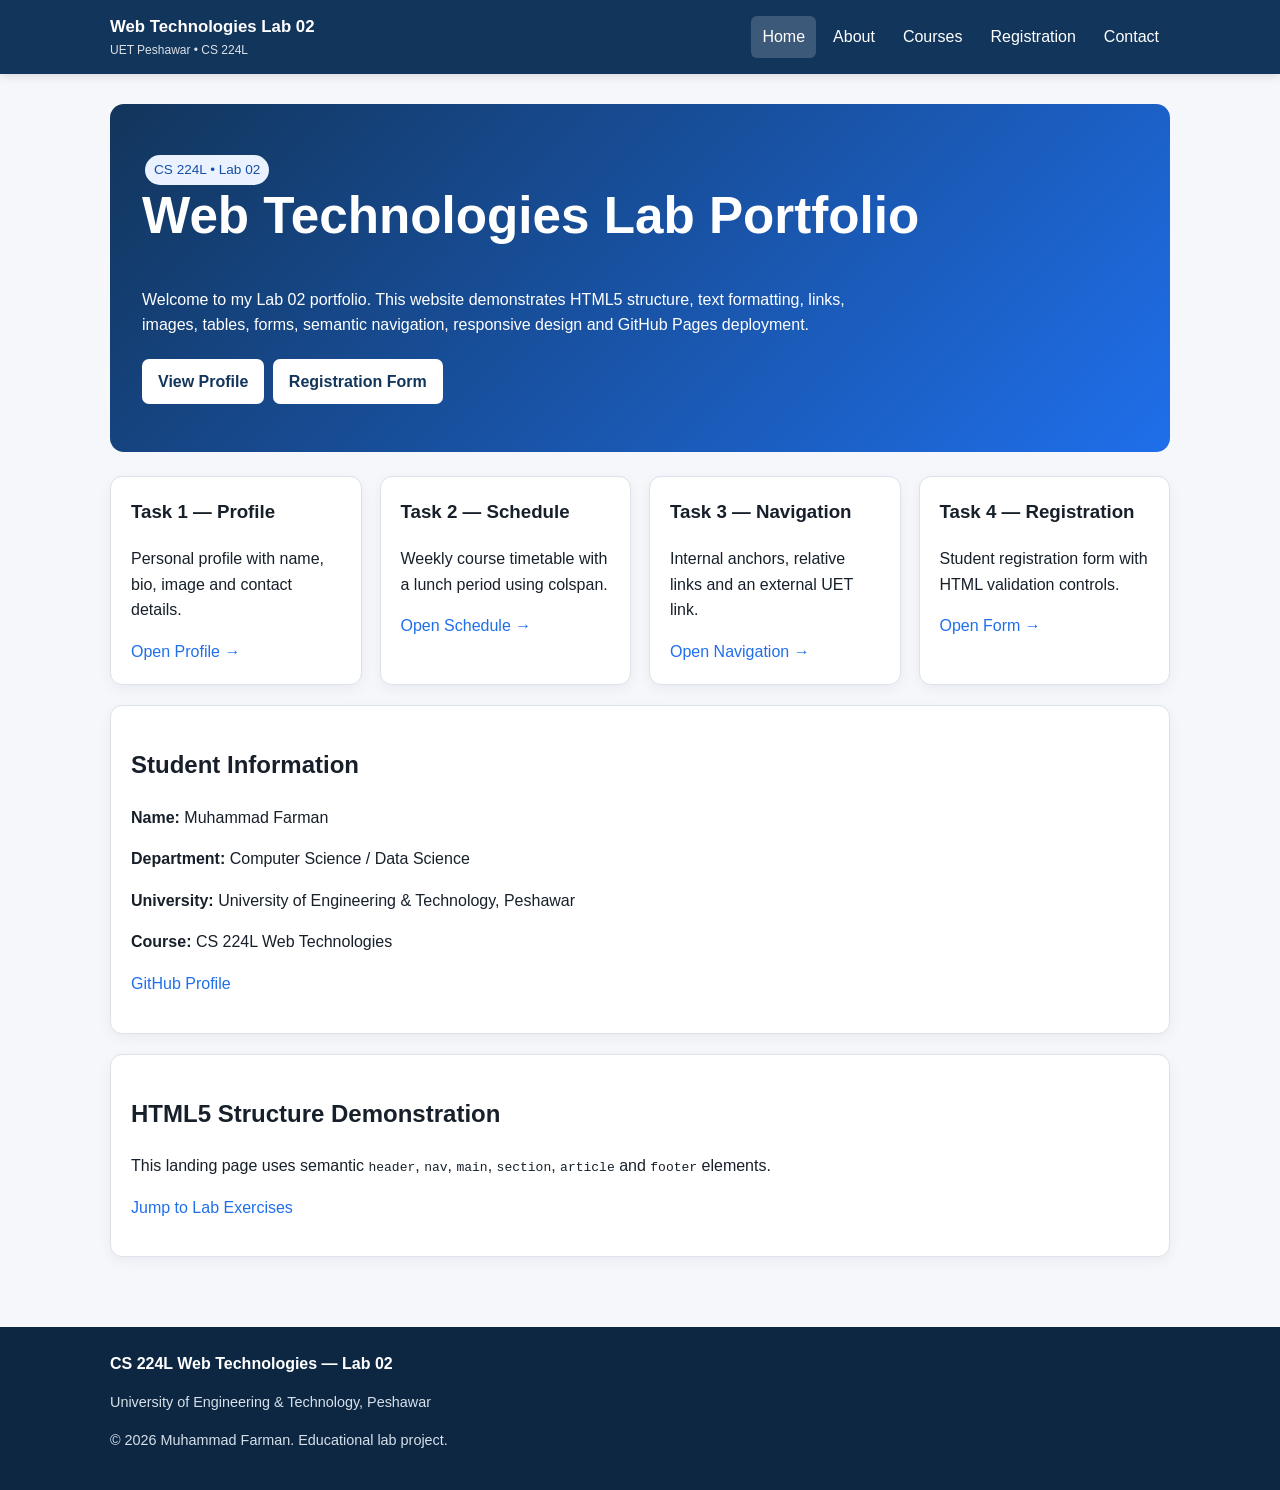
<file: index.html>
<!DOCTYPE html>
<html lang="en"><head><meta charset="UTF-8"><meta name="viewport" content="width=device-width, initial-scale=1.0">
<title>Web Technologies Labs</title>
<meta http-equiv="refresh" content="0; url=lab2/index.html"></head>
<body><p>Opening <a href="lab2/index.html">Lab 02</a>...</p></body></html>
</file>
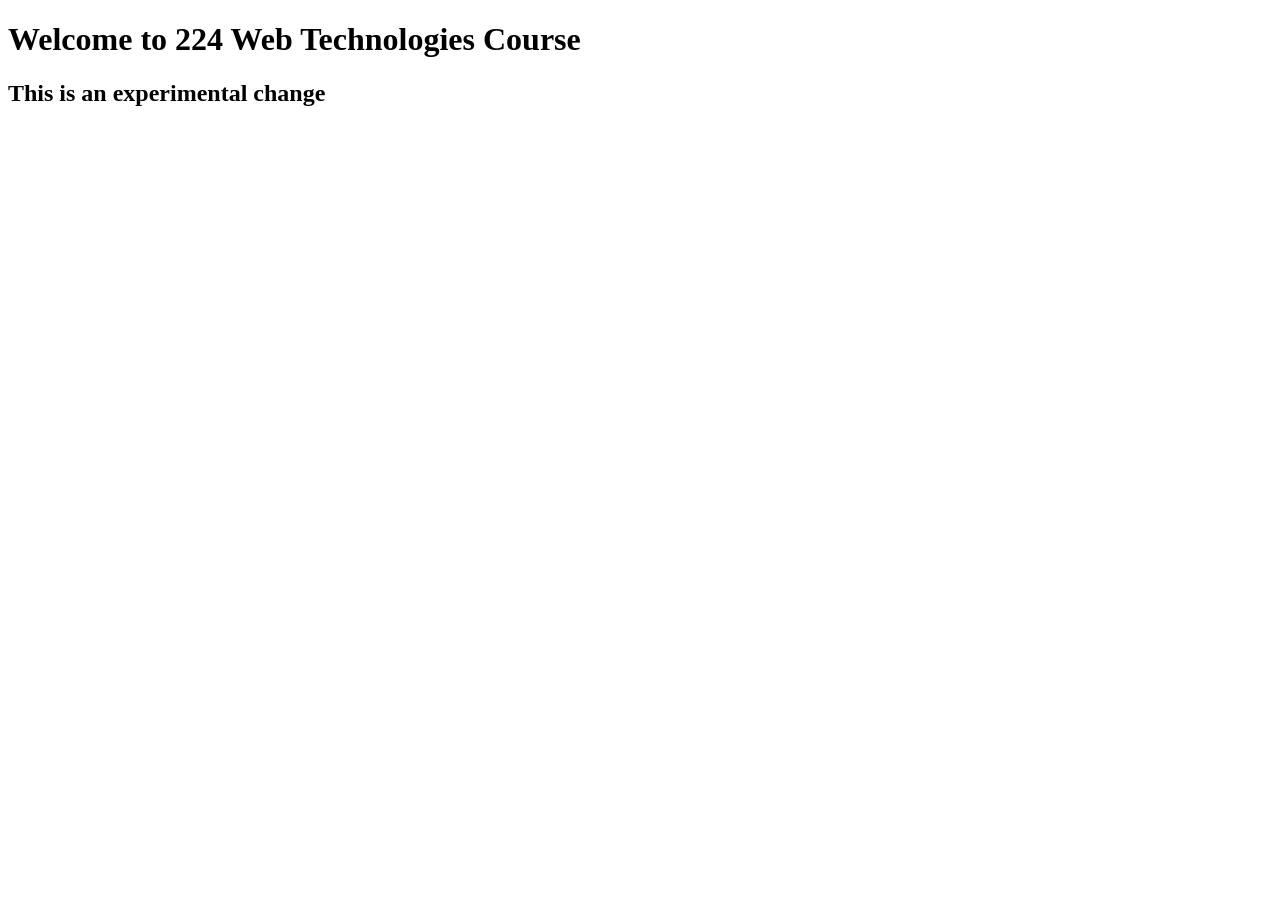
<file: Lab 01/index.html>
<!DOCTYPE html>
<html lang="en">
<head>
    <meta charset="UTF-8">
    <title>CS 224L Web Technologies</title>
</head>
<body>
    <!-- This is my first HTML page for Lab 01 -->
    <h1>Welcome to 224 Web Technologies Course</h1>
    <h2>This is an experimental change</h2>
</body>
</html>
</file>
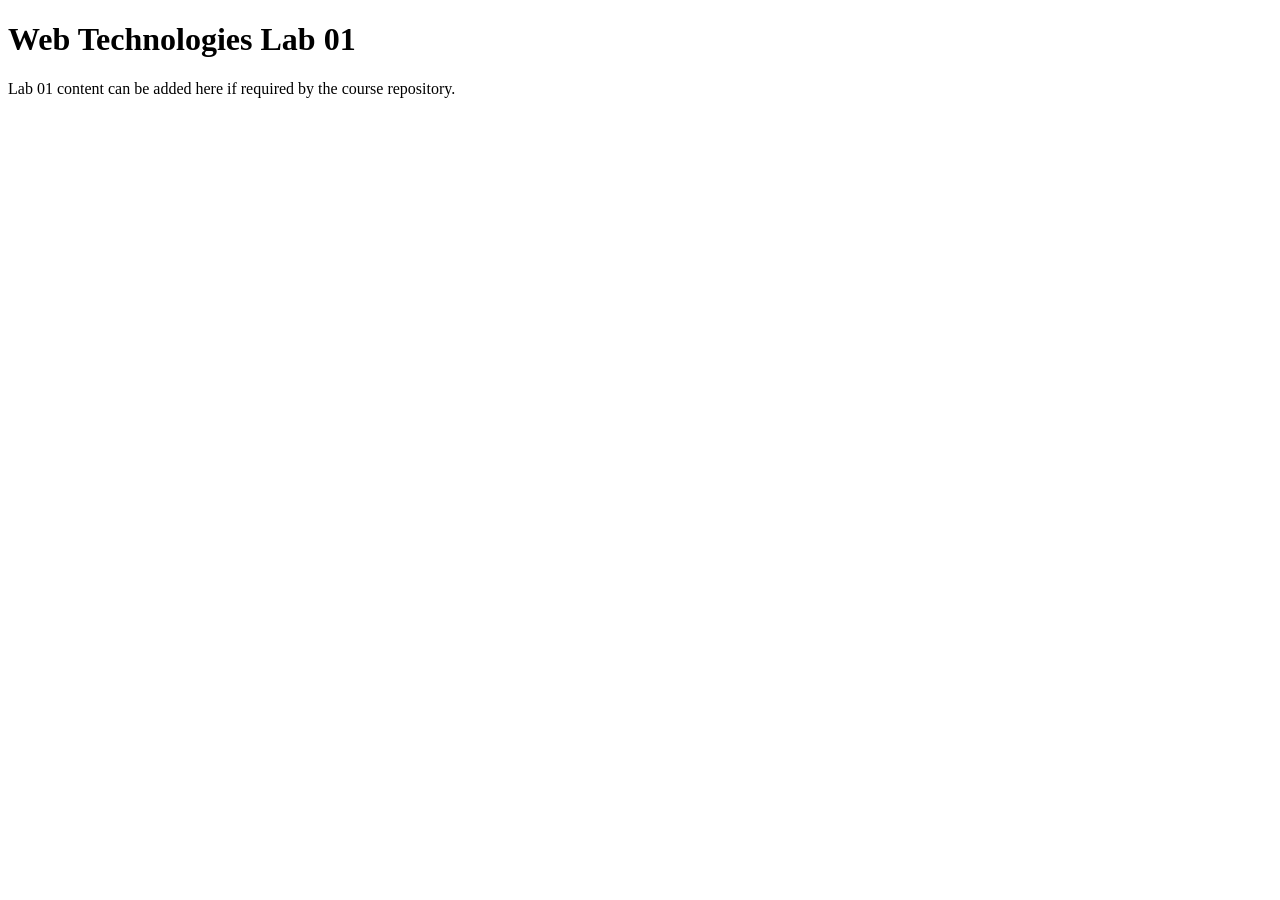
<file: lab1/index.html>
<!DOCTYPE html>
<html lang="en"><head><meta charset="UTF-8"><meta name="viewport" content="width=device-width, initial-scale=1.0"><title>Lab 01</title></head>
<body><h1>Web Technologies Lab 01</h1><p>Lab 01 content can be added here if required by the course repository.</p></body></html>
</file>
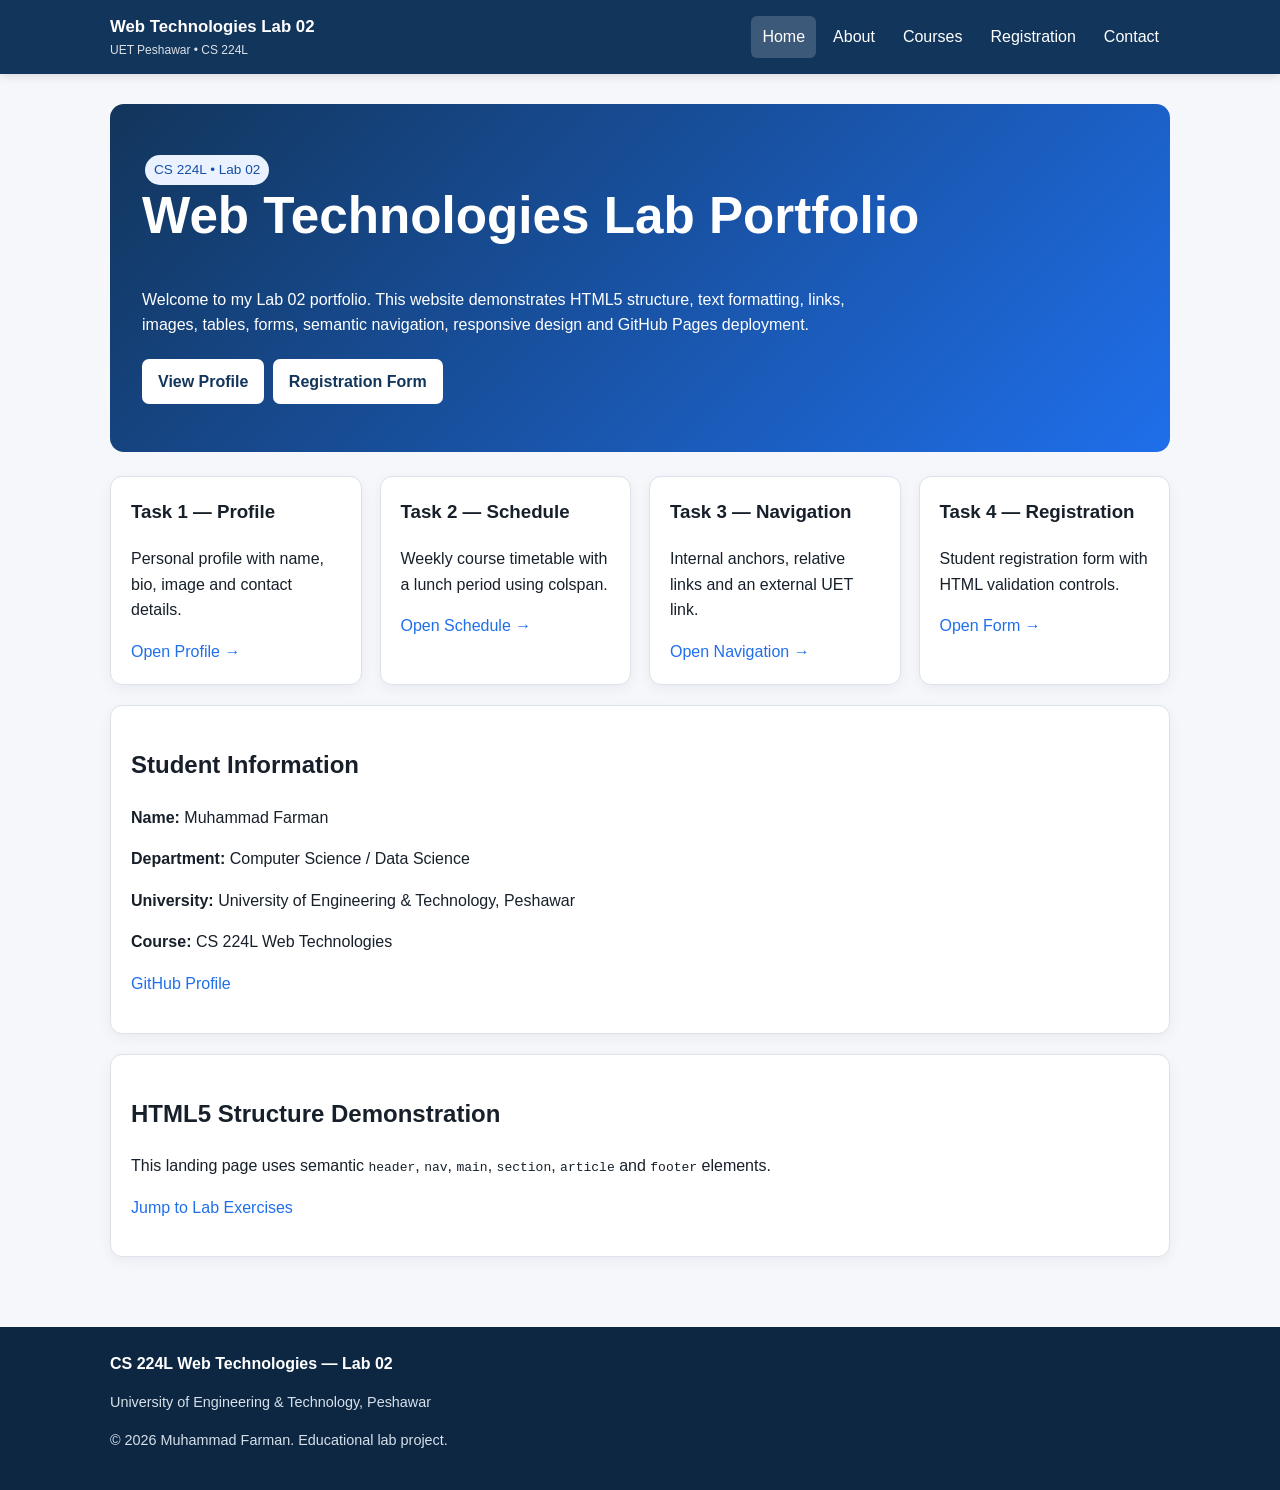
<file: lab2/index.html>
<!DOCTYPE html>
<html lang="en">
<head>
  <meta charset="UTF-8">
  <meta name="viewport" content="width=device-width, initial-scale=1.0">
  <meta name="description" content="CS 224L Web Technologies Lab 02 project by Muhammad Farman.">
  <meta name="author" content="Muhammad Farman">
  <title>Lab 02 - HTML Basics</title>
  <link rel="stylesheet" href="assets/css/style.css">
  <script src="assets/js/main.js" defer></script>
</head>
<body data-page="home">

    <header class="site-header">
      <a class="skip-link" href="#main">Skip to content</a>
      <div class="nav-wrap">
        <a class="brand" href="index.html">Web Technologies Lab 02<small>UET Peshawar • CS 224L</small></a>
        <nav aria-label="Primary navigation">
          <ul>
            <li><a data-nav="home" href="index.html">Home</a></li>
            <li><a data-nav="profile" href="profile.html">About</a></li>
            <li><a data-nav="schedule" href="schedule.html">Courses</a></li>
            <li><a data-nav="registration" href="registration.html">Registration</a></li>
            <li><a data-nav="contact" href="navigation.html#contact">Contact</a></li>
          </ul>
        </nav>
      </div>
    </header>
    
<main id="main" class="container">

<section class="hero">
  <span class="badge">CS 224L • Lab 02</span>
  <h1>Web Technologies Lab Portfolio</h1>
  <p>Welcome to my Lab 02 portfolio. This website demonstrates HTML5 structure, text formatting, links, images, tables, forms, semantic navigation, responsive design and GitHub Pages deployment.</p>
  <a class="btn" href="profile.html">View Profile</a>
  <a class="btn" href="registration.html">Registration Form</a>
</section>

<section class="grid" id="exercises">
  <article class="card">
    <h3>Task 1 — Profile</h3>
    <p>Personal profile with name, bio, image and contact details.</p>
    <a href="profile.html">Open Profile →</a>
  </article>
  <article class="card">
    <h3>Task 2 — Schedule</h3>
    <p>Weekly course timetable with a lunch period using colspan.</p>
    <a href="schedule.html">Open Schedule →</a>
  </article>
  <article class="card">
    <h3>Task 3 — Navigation</h3>
    <p>Internal anchors, relative links and an external UET link.</p>
    <a href="navigation.html">Open Navigation →</a>
  </article>
  <article class="card">
    <h3>Task 4 — Registration</h3>
    <p>Student registration form with HTML validation controls.</p>
    <a href="registration.html">Open Form →</a>
  </article>
</section>

<section class="card" style="margin-top:20px">
  <h2>Student Information</h2>
  <p><strong>Name:</strong> Muhammad Farman</p>
  <p><strong>Department:</strong> Computer Science / Data Science</p>
  <p><strong>University:</strong> University of Engineering & Technology, Peshawar</p>
  <p><strong>Course:</strong> CS 224L Web Technologies</p>
  <p><a href="https://github.com/" target="_blank" rel="noopener">GitHub Profile</a></p>
</section>

<section class="card" style="margin-top:20px">
  <h2>HTML5 Structure Demonstration</h2>
  <p>This landing page uses semantic <code>header</code>, <code>nav</code>, <code>main</code>, <code>section</code>, <code>article</code> and <code>footer</code> elements.</p>
  <p><a href="#exercises">Jump to Lab Exercises</a></p>
</section>

</main>

    <footer class="site-footer">
      <div class="container">
        <strong>CS 224L Web Technologies — Lab 02</strong>
        <p class="small">University of Engineering & Technology, Peshawar</p>
        <p class="small">© <span data-year></span> Muhammad Farman. Educational lab project.</p>
      </div>
    </footer>
    
</body>
</html>
</file>
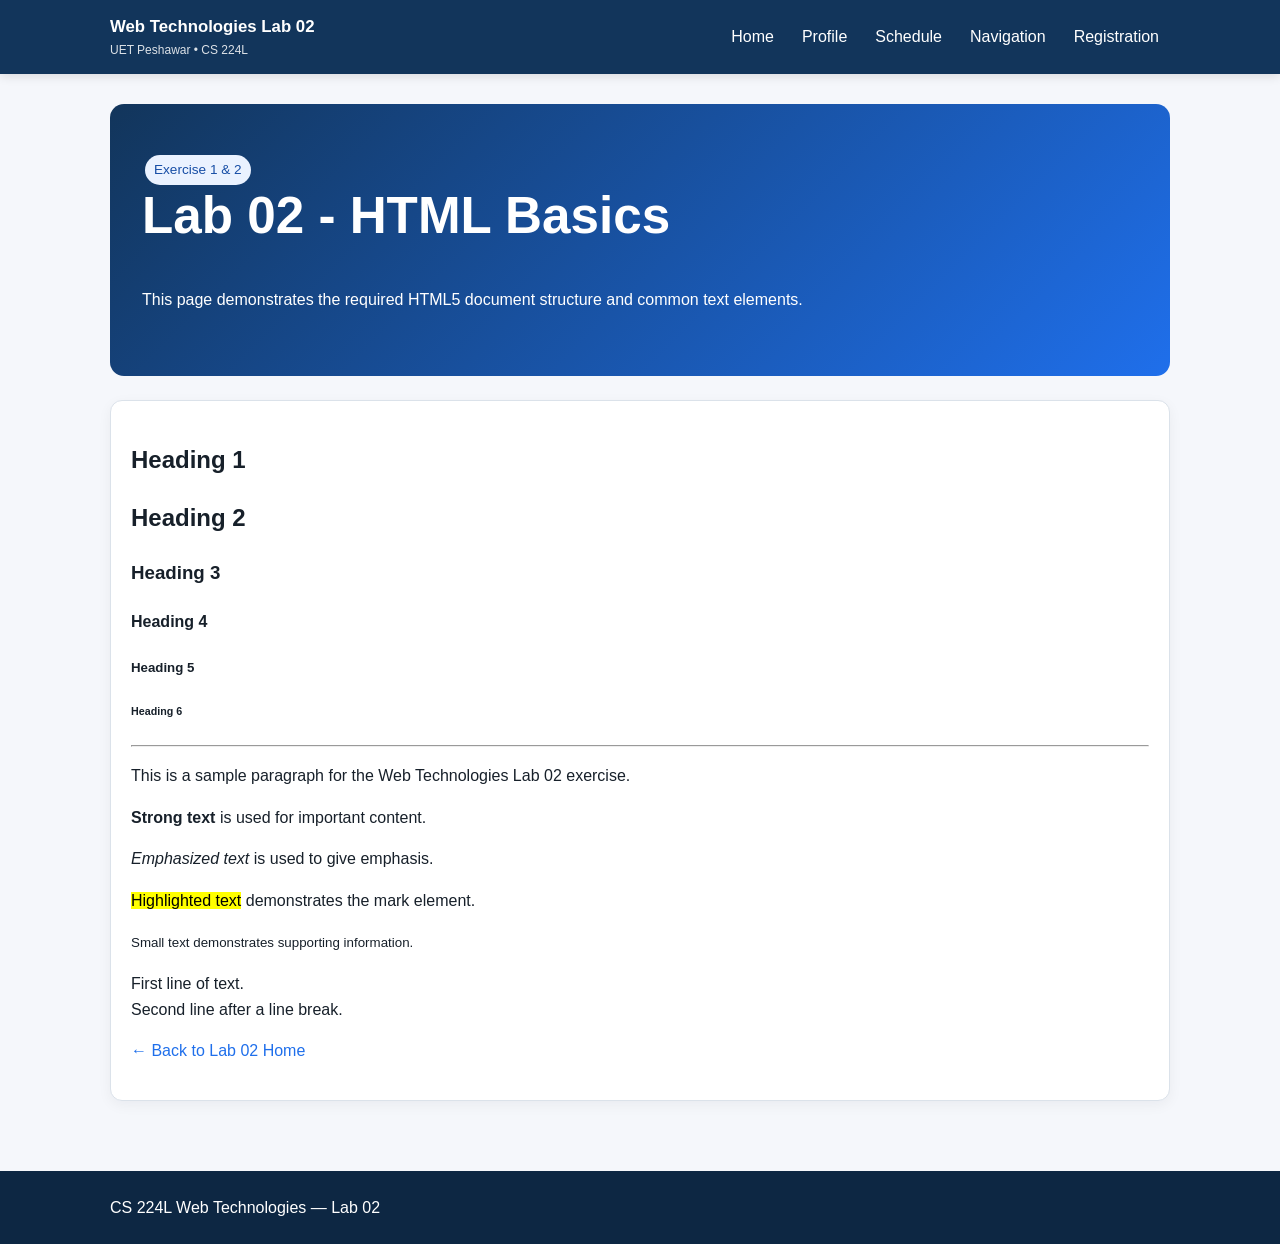
<file: lab2/lab02.html>
<!DOCTYPE html>
<html lang="en">
<head>
    <meta charset="UTF-8">
    <meta name="viewport" content="width=device-width, initial-scale=1.0">
    <meta name="description" content="CS 224L Lab 02 basic HTML document and text element demonstration">
    <meta name="author" content="Muhammad Farman">
    <title>Lab 02 - HTML Basics</title>
    <link rel="stylesheet" href="assets/css/style.css">
</head>
<body>
<header class="site-header">
    <div class="nav-wrap">
        <a class="brand" href="index.html">
            Web Technologies Lab 02
            <small>UET Peshawar • CS 224L</small>
        </a>
        <nav aria-label="Main Navigation">
            <ul>
                <li><a href="index.html">Home</a></li>
                <li><a href="profile.html">Profile</a></li>
                <li><a href="schedule.html">Schedule</a></li>
                <li><a href="navigation.html">Navigation</a></li>
                <li><a href="registration.html">Registration</a></li>
            </ul>
        </nav>
    </div>
</header>

<main class="container">
    <section class="hero">
        <span class="badge">Exercise 1 & 2</span>
        <h1>Lab 02 - HTML Basics</h1>
        <p>This page demonstrates the required HTML5 document structure and common text elements.</p>
    </section>

    <section class="card">
        <h1>Heading 1</h1>
        <h2>Heading 2</h2>
        <h3>Heading 3</h3>
        <h4>Heading 4</h4>
        <h5>Heading 5</h5>
        <h6>Heading 6</h6>

        <hr>

        <p>This is a sample paragraph for the Web Technologies Lab 02 exercise.</p>
        <p><strong>Strong text</strong> is used for important content.</p>
        <p><em>Emphasized text</em> is used to give emphasis.</p>
        <p><mark>Highlighted text</mark> demonstrates the mark element.</p>
        <p><small>Small text demonstrates supporting information.</small></p>

        <p>
            First line of text.<br>
            Second line after a line break.
        </p>

        <p><a href="index.html">← Back to Lab 02 Home</a></p>
    </section>
</main>

<footer class="site-footer">
    <div class="container">
        CS 224L Web Technologies — Lab 02
    </div>
</footer>
</body>
</html>
</file>
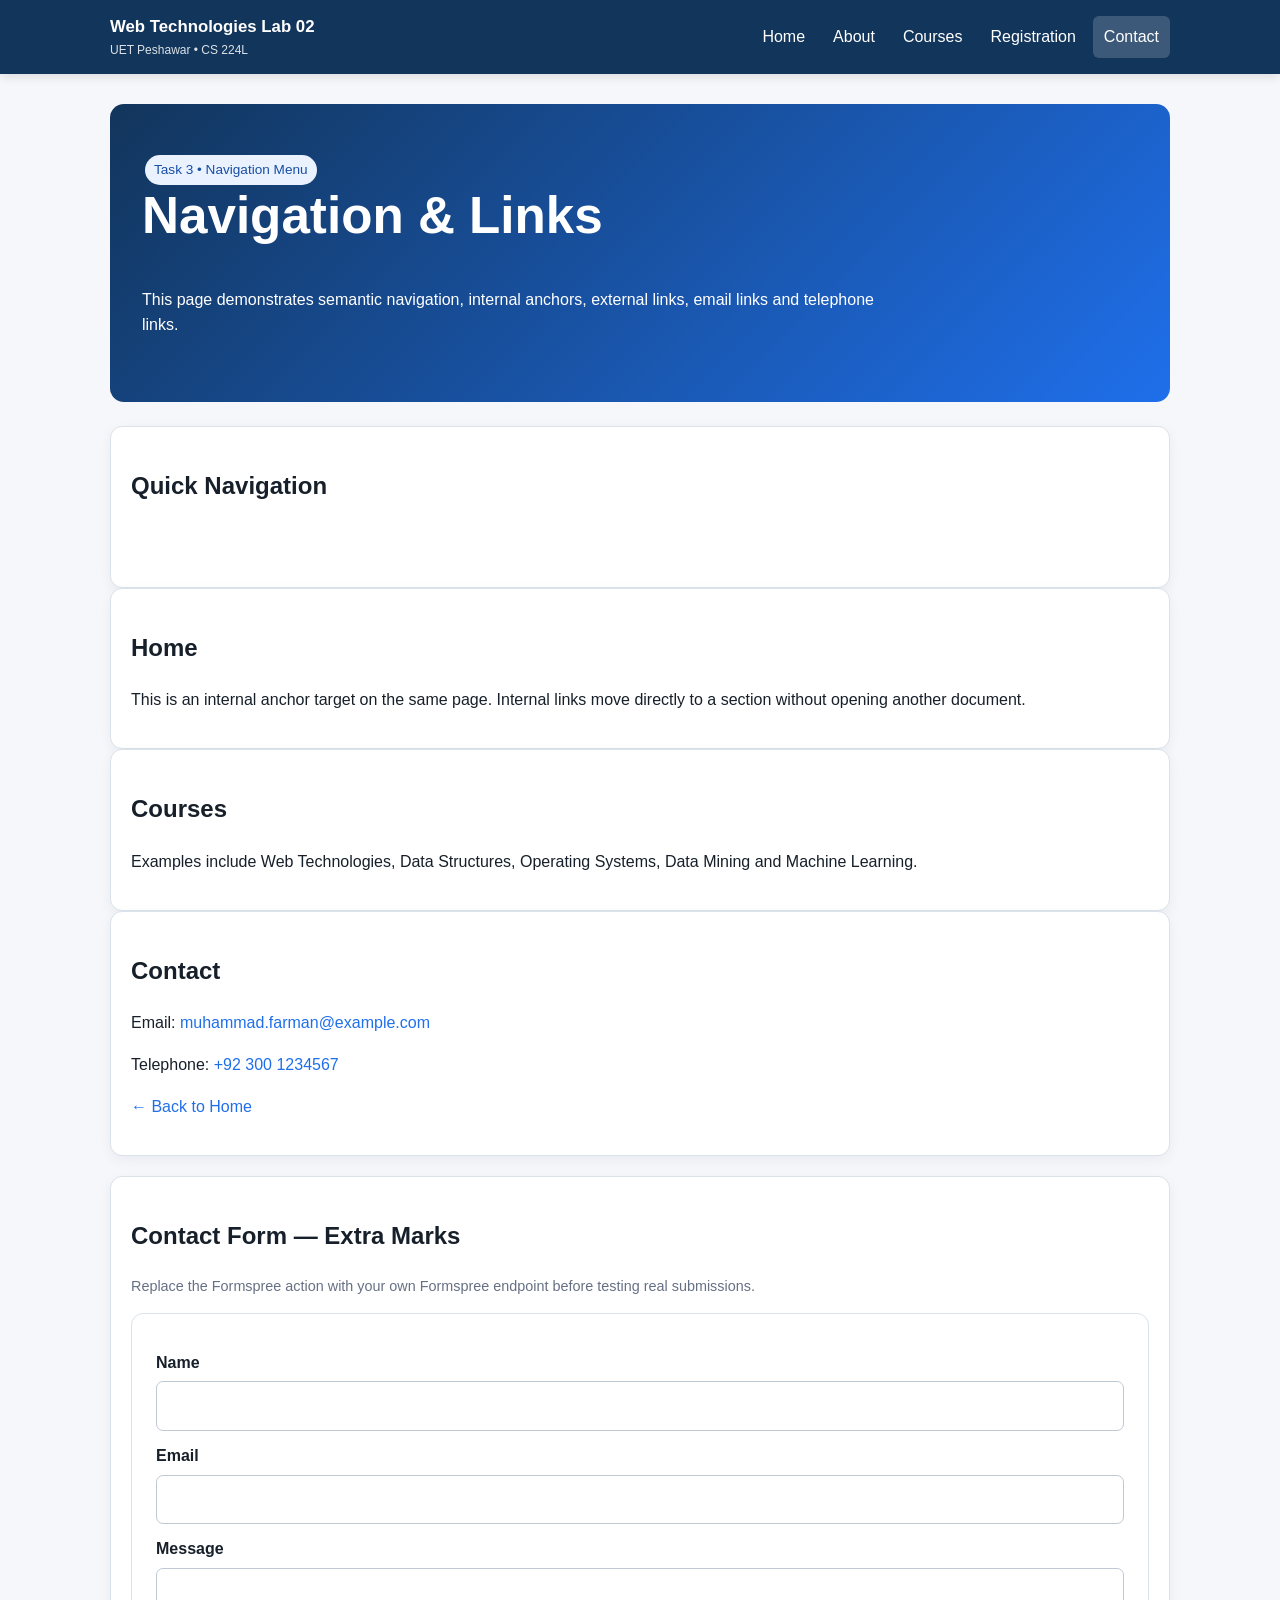
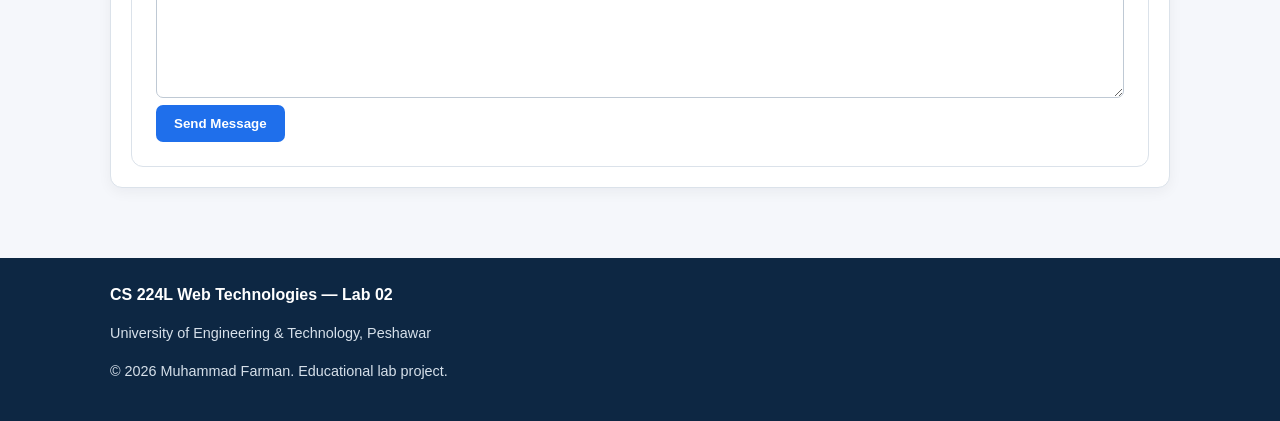
<file: lab2/navigation.html>
<!DOCTYPE html>
<html lang="en">
<head>
  <meta charset="UTF-8">
  <meta name="viewport" content="width=device-width, initial-scale=1.0">
  <meta name="description" content="CS 224L Web Technologies Lab 02 project by Muhammad Farman.">
  <meta name="author" content="Muhammad Farman">
  <title>Lab 02 - Navigation</title>
  <link rel="stylesheet" href="assets/css/style.css">
  <script src="assets/js/main.js" defer></script>
</head>
<body data-page="contact">

    <header class="site-header">
      <a class="skip-link" href="#main">Skip to content</a>
      <div class="nav-wrap">
        <a class="brand" href="index.html">Web Technologies Lab 02<small>UET Peshawar • CS 224L</small></a>
        <nav aria-label="Primary navigation">
          <ul>
            <li><a data-nav="home" href="index.html">Home</a></li>
            <li><a data-nav="profile" href="profile.html">About</a></li>
            <li><a data-nav="schedule" href="schedule.html">Courses</a></li>
            <li><a data-nav="registration" href="registration.html">Registration</a></li>
            <li><a data-nav="contact" href="navigation.html#contact">Contact</a></li>
          </ul>
        </nav>
      </div>
    </header>
    
<main id="main" class="container">

<section class="hero">
  <span class="badge">Task 3 • Navigation Menu</span>
  <h1>Navigation & Links</h1>
  <p>This page demonstrates semantic navigation, internal anchors, external links, email links and telephone links.</p>
</section>

<nav class="card" aria-label="Exercise navigation">
  <h2>Quick Navigation</h2>
  <ul>
    <li><a href="#home">Home Section</a></li>
    <li><a href="#courses">Courses Section</a></li>
    <li><a href="#contact">Contact Section</a></li>
    <li><a href="profile.html">Relative Link: Profile</a></li>
    <li><a href="https://www.uetpeshawar.edu.pk/" target="_blank" rel="noopener">External Link: UET Peshawar</a></li>
  </ul>
</nav>

<section id="home" class="card">
  <h2>Home</h2>
  <p>This is an internal anchor target on the same page. Internal links move directly to a section without opening another document.</p>
</section>

<section id="courses" class="card">
  <h2>Courses</h2>
  <p>Examples include Web Technologies, Data Structures, Operating Systems, Data Mining and Machine Learning.</p>
</section>

<section id="contact" class="card">
  <h2>Contact</h2>
  <p>Email: <a href="mailto: fk3968772@gmail.com">muhammad.farman@example.com</a></p>
  <p>Telephone: <a href="tel: 923067012450">+92 300 1234567</a></p>
  <p><a href="index.html">← Back to Home</a></p>
</section>

<section class="card" style="margin-top:20px" id="contact-form">
  <h2>Contact Form — Extra Marks</h2>
  <p class="small">Replace the Formspree action with your own Formspree endpoint before testing real submissions.</p>
  <form id="contactForm" action="https://formspree.io/f/YOUR_FORM_ID" method="POST">
    <label for="contactName">Name</label>
    <input id="contactName" name="name" type="text" required>

    <label for="email">Email</label>
    <input id="email" name="email" type="email" required>

    <label for="message">Message</label>
    <textarea id="message" name="message" required></textarea>

    <button type="submit">Send Message</button>
    <div id="formMessage" aria-live="polite"></div>
  </form>
</section>

</main>

    <footer class="site-footer">
      <div class="container">
        <strong>CS 224L Web Technologies — Lab 02</strong>
        <p class="small">University of Engineering & Technology, Peshawar</p>
        <p class="small">© <span data-year></span> Muhammad Farman. Educational lab project.</p>
      </div>
    </footer>
    
</body>
</html>
</file>
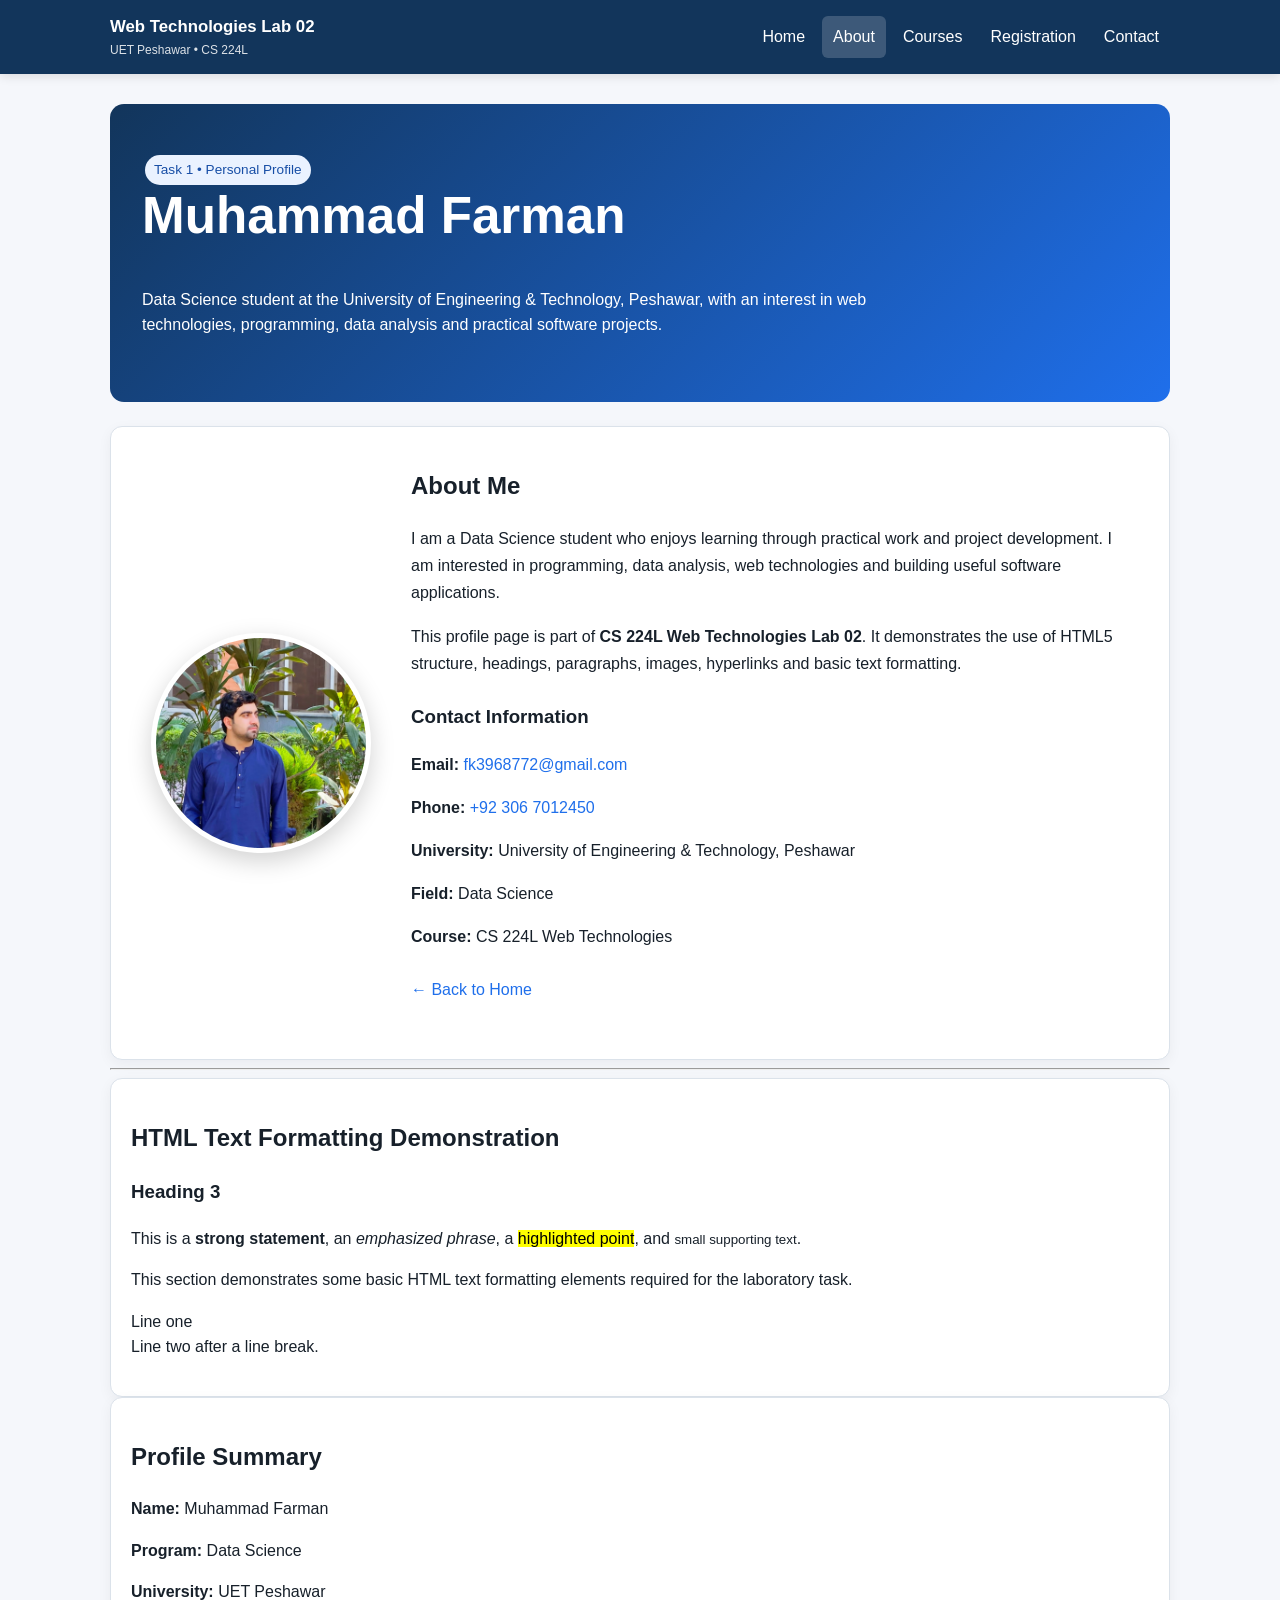
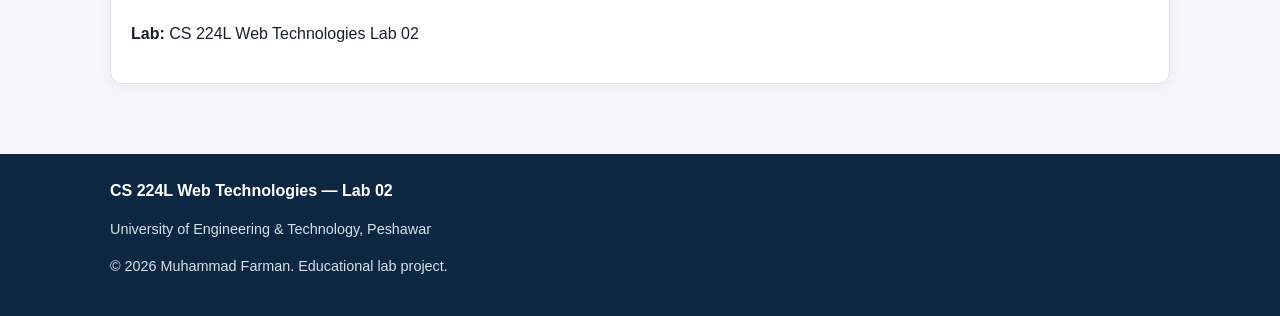
<file: lab2/profile.html>
<!DOCTYPE html>
<html lang="en">

<head>

    <meta charset="UTF-8">

    <meta name="viewport" content="width=device-width, initial-scale=1.0">

    <meta name="description"
        content="Personal profile of Muhammad Farman for CS 224L Web Technologies Lab 02 at UET Peshawar.">

    <meta name="author" content="Muhammad Farman">

    <meta name="keywords"
        content="Muhammad Farman, UET Peshawar, Data Science, Web Technologies, CS 224L">

    <title>Lab 02 - Personal Profile | Muhammad Farman</title>


    <!-- Main CSS -->
    <link rel="stylesheet" href="./assets/css/style.css">

    <!-- JavaScript -->
    <script src="./assets/js/main.js" defer></script>


    <!-- ================= PAGE STYLING ================= -->

    <style>

        /* ---------- Basic Reset ---------- */

        * {
            box-sizing: border-box;
        }

        html {
            scroll-behavior: smooth;
        }

        body {
            margin: 0;
            overflow-x: hidden;
        }


        /* ---------- Profile Section ---------- */

        .profile {
            display: flex;
            align-items: center;
            gap: 40px;
            padding: 40px;
            width: 100%;
        }


        /* ---------- Profile Image ---------- */

        .profile-photo {
            display: block;

            width: 220px;
            height: 220px;

            min-width: 220px;
            min-height: 220px;

            object-fit: cover;

            border-radius: 50%;

            border: 5px solid #ffffff;

            background-color: #e9eef5;

            box-shadow:
                0 8px 25px rgba(0, 0, 0, 0.18);
        }


        /* ---------- Profile Information ---------- */

        .profile-info {
            flex: 1;
            min-width: 0;
        }

        .profile-info h2 {
            margin-top: 0;
        }

        .profile-info h3 {
            margin-top: 25px;
        }

        .profile-info p {
            line-height: 1.7;
        }


        /* ---------- Links ---------- */

        .profile-info a {
            overflow-wrap: anywhere;
            word-break: break-word;
        }


        /* ---------- Back Link ---------- */

        .back-link {
            margin-top: 25px;
        }


        /* ---------- Responsive Design ---------- */

        @media (max-width: 800px) {

            .profile {
                flex-direction: column;
                text-align: center;
                padding: 30px 20px;
            }

            .profile-photo {
                width: 200px;
                height: 200px;

                min-width: 200px;
                min-height: 200px;
            }

            .profile-info {
                width: 100%;
            }

        }


        @media (max-width: 480px) {

            .profile {
                padding: 25px 15px;
                gap: 20px;
            }

            .profile-photo {
                width: 160px;
                height: 160px;

                min-width: 160px;
                min-height: 160px;
            }

        }

    </style>

</head>


<body data-page="profile">


    <!-- ================= SKIP LINK ================= -->

    <a class="skip-link" href="#main">
        Skip to content
    </a>



    <!-- ================= HEADER ================= -->

    <header class="site-header">

        <div class="nav-wrap">


            <!-- Website Brand -->

            <a class="brand" href="./index.html">

                Web Technologies Lab 02

                <small>
                    UET Peshawar • CS 224L
                </small>

            </a>



            <!-- Navigation -->

            <nav aria-label="Primary navigation">

                <ul>

                    <li>
                        <a data-nav="home" href="./index.html">
                            Home
                        </a>
                    </li>


                    <li>
                        <a data-nav="profile" href="./profile.html">
                            About
                        </a>
                    </li>


                    <li>
                        <a data-nav="schedule" href="./schedule.html">
                            Courses
                        </a>
                    </li>


                    <li>
                        <a data-nav="registration"
                           href="./registration.html">
                            Registration
                        </a>
                    </li>


                    <li>
                        <a data-nav="contact"
                           href="./navigation.html#contact">
                            Contact
                        </a>
                    </li>

                </ul>

            </nav>

        </div>

    </header>



    <!-- ================= MAIN CONTENT ================= -->

    <main id="main" class="container">


        <!-- ================= HERO SECTION ================= -->

        <section class="hero">

            <span class="badge">
                Task 1 • Personal Profile
            </span>


            <h1>
                Muhammad Farman
            </h1>


            <p>
                Data Science student at the University of Engineering
                &amp; Technology, Peshawar, with an interest in web
                technologies, programming, data analysis and practical
                software projects.
            </p>

        </section>



        <!-- ================= PROFILE CARD ================= -->

        <section class="card profile">


            <!-- ================= PROFILE PHOTO ================= -->

            <img
                class="profile-photo"
                src="./assets/images/profile.jpg"
                alt="Profile photo of Muhammad Farman"
                width="220"
                height="220"
            >



            <!-- ================= PROFILE INFORMATION ================= -->

            <div class="profile-info">


                <h2>
                    About Me
                </h2>


                <p>
                    I am a Data Science student who enjoys learning
                    through practical work and project development.
                    I am interested in programming, data analysis,
                    web technologies and building useful software
                    applications.
                </p>


                <p>
                    This profile page is part of
                    <strong>CS 224L Web Technologies Lab 02</strong>.
                    It demonstrates the use of HTML5 structure,
                    headings, paragraphs, images, hyperlinks and
                    basic text formatting.
                </p>



                <!-- ================= CONTACT INFORMATION ================= -->

                <h3>
                    Contact Information
                </h3>


                <p>

                    <strong>Email:</strong>

                    <a href="mailto:fk3968772@gmail.com">
                        fk3968772@gmail.com
                    </a>

                </p>


                <p>

                    <strong>Phone:</strong>

                    <a href="tel:+923067012450">
                        +92 306 7012450
                    </a>

                </p>


                <p>

                    <strong>University:</strong>

                    University of Engineering &amp; Technology,
                    Peshawar

                </p>


                <p>

                    <strong>Field:</strong>

                    Data Science

                </p>


                <p>

                    <strong>Course:</strong>

                    CS 224L Web Technologies

                </p>



                <!-- ================= BACK TO HOME ================= -->

                <p class="back-link">

                    <a href="./index.html">
                        ← Back to Home
                    </a>

                </p>

            </div>

        </section>



        <!-- ================= HORIZONTAL RULE ================= -->

        <hr>



        <!-- ================= HTML TEXT FORMATTING ================= -->

        <section class="card">


            <h2>
                HTML Text Formatting Demonstration
            </h2>


            <h3>
                Heading 3
            </h3>


            <p>

                This is a
                <strong>strong statement</strong>,

                an
                <em>emphasized phrase</em>,

                a
                <mark>highlighted point</mark>,

                and
                <small>small supporting text</small>.

            </p>


            <p>

                This section demonstrates some basic HTML text
                formatting elements required for the laboratory task.

            </p>


            <p>

                Line one

                <br>

                Line two after a line break.

            </p>

        </section>



        <!-- ================= PROFILE SUMMARY ================= -->

        <section class="card">


            <h2>
                Profile Summary
            </h2>


            <p>

                <strong>Name:</strong>
                Muhammad Farman

            </p>


            <p>

                <strong>Program:</strong>
                Data Science

            </p>


            <p>

                <strong>University:</strong>
                UET Peshawar

            </p>


            <p>

                <strong>Lab:</strong>
                CS 224L Web Technologies Lab 02

            </p>

        </section>


    </main>



    <!-- ================= FOOTER ================= -->

    <footer class="site-footer">


        <div class="container">


            <strong>
                CS 224L Web Technologies — Lab 02
            </strong>


            <p class="small">

                University of Engineering &amp; Technology,
                Peshawar

            </p>


            <p class="small">

                ©
                <span data-year></span>

                Muhammad Farman.
                Educational lab project.

            </p>


        </div>

    </footer>


</body>

</html>
</file>
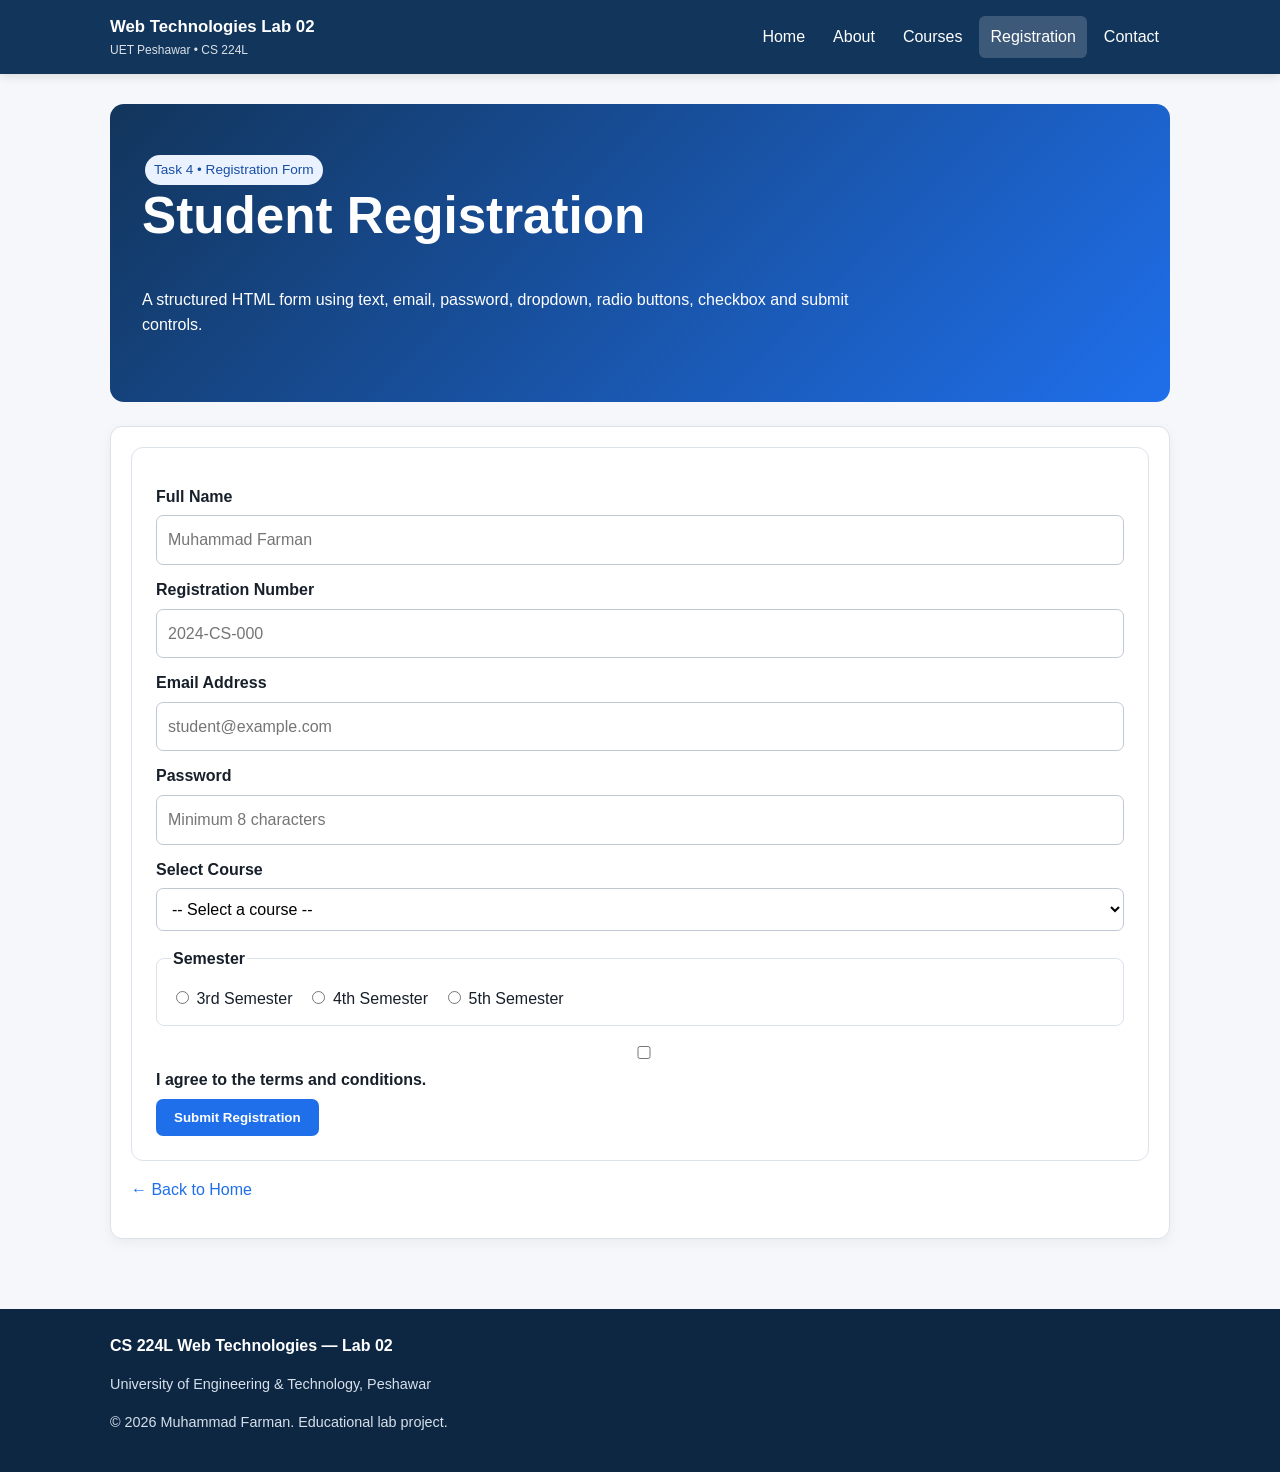
<file: lab2/registration.html>
<!DOCTYPE html>
<html lang="en">
<head>
  <meta charset="UTF-8">
  <meta name="viewport" content="width=device-width, initial-scale=1.0">
  <meta name="description" content="CS 224L Web Technologies Lab 02 project by Muhammad Farman.">
  <meta name="author" content="Muhammad Farman">
  <title>Lab 02 - Registration</title>
  <link rel="stylesheet" href="assets/css/style.css">
  <script src="assets/js/main.js" defer></script>
</head>
<body data-page="registration">

    <header class="site-header">
      <a class="skip-link" href="#main">Skip to content</a>
      <div class="nav-wrap">
        <a class="brand" href="index.html">Web Technologies Lab 02<small>UET Peshawar • CS 224L</small></a>
        <nav aria-label="Primary navigation">
          <ul>
            <li><a data-nav="home" href="index.html">Home</a></li>
            <li><a data-nav="profile" href="profile.html">About</a></li>
            <li><a data-nav="schedule" href="schedule.html">Courses</a></li>
            <li><a data-nav="registration" href="registration.html">Registration</a></li>
            <li><a data-nav="contact" href="navigation.html#contact">Contact</a></li>
          </ul>
        </nav>
      </div>
    </header>
    
<main id="main" class="container">

<section class="hero">
  <span class="badge">Task 4 • Registration Form</span>
  <h1>Student Registration</h1>
  <p>A structured HTML form using text, email, password, dropdown, radio buttons, checkbox and submit controls.</p>
</section>

<section class="card">
<form action="#" method="post" id="registrationForm">
  <label for="name">Full Name</label>
  <input id="name" name="name" type="text" placeholder="Muhammad Farman" required>

  <label for="regno">Registration Number</label>
  <input id="regno" name="registration_number" type="text" placeholder="2024-CS-000" required>

  <label for="email">Email Address</label>
  <input id="email" name="email" type="email" placeholder="student@example.com" required>

  <label for="password">Password</label>
  <input id="password" name="password" type="password" minlength="8" placeholder="Minimum 8 characters" required>

  <label for="course">Select Course</label>
  <select id="course" name="course" required>
    <option value="">-- Select a course --</option>
    <option>Web Technologies</option>
    <option>Data Structures and Algorithms</option>
    <option>Operating Systems</option>
    <option>Data Mining</option>
    <option>Machine Learning</option>
  </select>

  <fieldset>
    <legend>Semester</legend>
    <div class="inline">
      <label><input type="radio" name="semester" value="3rd" required> 3rd Semester</label>
      <label><input type="radio" name="semester" value="4th"> 4th Semester</label>
      <label><input type="radio" name="semester" value="5th"> 5th Semester</label>
    </div>
  </fieldset>

  <label>
    <input type="checkbox" name="terms" required>
    I agree to the terms and conditions.
  </label>

  <button type="submit">Submit Registration</button>
</form>
<p><a href="index.html">← Back to Home</a></p>
</section>

</main>

    <footer class="site-footer">
      <div class="container">
        <strong>CS 224L Web Technologies — Lab 02</strong>
        <p class="small">University of Engineering & Technology, Peshawar</p>
        <p class="small">© <span data-year></span> Muhammad Farman. Educational lab project.</p>
      </div>
    </footer>
    
</body>
</html>
</file>
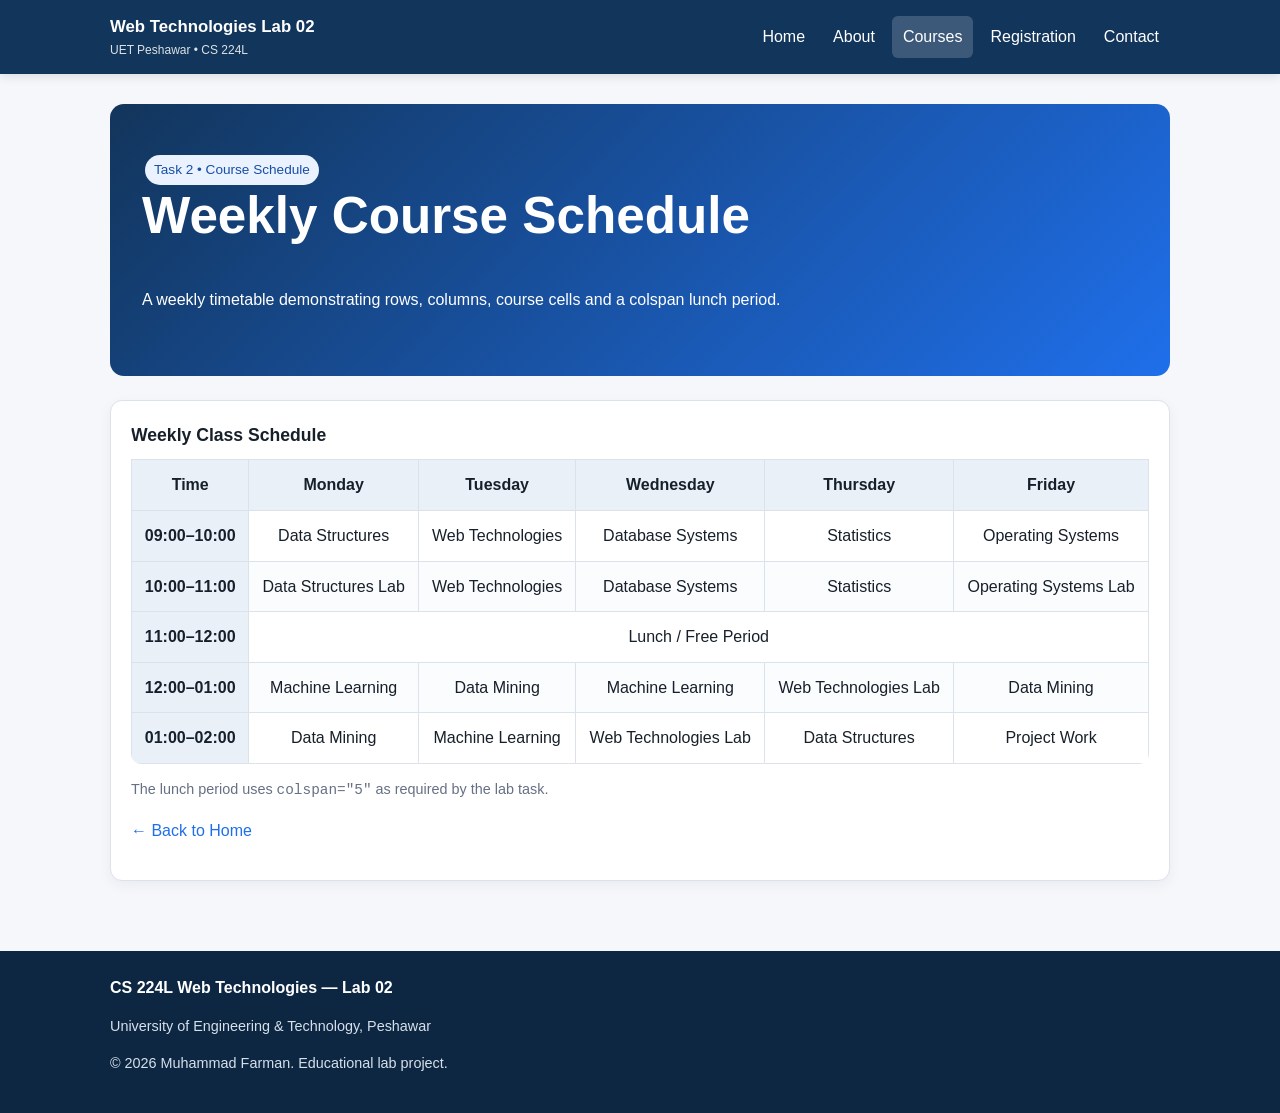
<file: lab2/schedule.html>
<!DOCTYPE html>
<html lang="en">
<head>
  <meta charset="UTF-8">
  <meta name="viewport" content="width=device-width, initial-scale=1.0">
  <meta name="description" content="CS 224L Web Technologies Lab 02 project by Muhammad Farman.">
  <meta name="author" content="Muhammad Farman">
  <title>Lab 02 - Course Schedule</title>
  <link rel="stylesheet" href="assets/css/style.css">
  <script src="assets/js/main.js" defer></script>
</head>
<body data-page="schedule">

    <header class="site-header">
      <a class="skip-link" href="#main">Skip to content</a>
      <div class="nav-wrap">
        <a class="brand" href="index.html">Web Technologies Lab 02<small>UET Peshawar • CS 224L</small></a>
        <nav aria-label="Primary navigation">
          <ul>
            <li><a data-nav="home" href="index.html">Home</a></li>
            <li><a data-nav="profile" href="profile.html">About</a></li>
            <li><a data-nav="schedule" href="schedule.html">Courses</a></li>
            <li><a data-nav="registration" href="registration.html">Registration</a></li>
            <li><a data-nav="contact" href="navigation.html#contact">Contact</a></li>
          </ul>
        </nav>
      </div>
    </header>
    
<main id="main" class="container">

<section class="hero">
  <span class="badge">Task 2 • Course Schedule</span>
  <h1>Weekly Course Schedule</h1>
  <p>A weekly timetable demonstrating rows, columns, course cells and a colspan lunch period.</p>
</section>

<section class="card">
<table>
  <caption>Weekly Class Schedule</caption>
  <thead>
    <tr>
      <th scope="col">Time</th>
      <th scope="col">Monday</th>
      <th scope="col">Tuesday</th>
      <th scope="col">Wednesday</th>
      <th scope="col">Thursday</th>
      <th scope="col">Friday</th>
    </tr>
  </thead>
  <tbody>
    <tr>
      <th scope="row">09:00–10:00</th>
      <td>Data Structures</td><td>Web Technologies</td><td>Database Systems</td><td>Statistics</td><td>Operating Systems</td>
    </tr>
    <tr>
      <th scope="row">10:00–11:00</th>
      <td>Data Structures Lab</td><td>Web Technologies</td><td>Database Systems</td><td>Statistics</td><td>Operating Systems Lab</td>
    </tr>
    <tr>
      <th scope="row">11:00–12:00</th>
      <td colspan="5">Lunch / Free Period</td>
    </tr>
    <tr>
      <th scope="row">12:00–01:00</th>
      <td>Machine Learning</td><td>Data Mining</td><td>Machine Learning</td><td>Web Technologies Lab</td><td>Data Mining</td>
    </tr>
    <tr>
      <th scope="row">01:00–02:00</th>
      <td>Data Mining</td><td>Machine Learning</td><td>Web Technologies Lab</td><td>Data Structures</td><td>Project Work</td>
    </tr>
  </tbody>
</table>
<p class="small">The lunch period uses <code>colspan="5"</code> as required by the lab task.</p>
<p><a href="index.html">← Back to Home</a></p>
</section>

</main>

    <footer class="site-footer">
      <div class="container">
        <strong>CS 224L Web Technologies — Lab 02</strong>
        <p class="small">University of Engineering & Technology, Peshawar</p>
        <p class="small">© <span data-year></span> Muhammad Farman. Educational lab project.</p>
      </div>
    </footer>
    
</body>
</html>
</file>
<file: lab2/assets/css/style.css>
:root{
  --navy:#12355b;
  --blue:#1f6feb;
  --light:#f5f7fb;
  --dark:#17202a;
  --muted:#667085;
  --white:#ffffff;
  --border:#dbe2ea;
  --success:#147d45;
}
*{box-sizing:border-box}
html{scroll-behavior:smooth}
body{
  margin:0;
  font-family:Arial,Helvetica,sans-serif;
  color:var(--dark);
  background:var(--light);
  line-height:1.6;
}
img{max-width:100%;display:block}
a{color:var(--blue);text-decoration:none}
a:hover{text-decoration:underline}
.site-header{
  background:var(--navy);
  color:var(--white);
  position:sticky;
  top:0;
  z-index:10;
  box-shadow:0 2px 10px rgba(0,0,0,.12);
}
.nav-wrap{
  max-width:1100px;
  margin:auto;
  padding:14px 20px;
  display:flex;
  align-items:center;
  justify-content:space-between;
  gap:20px;
}
.brand{color:#fff;font-weight:700;font-size:1.05rem}
.brand small{display:block;font-weight:400;font-size:.75rem;opacity:.85}
nav ul{list-style:none;margin:0;padding:0;display:flex;flex-wrap:wrap;gap:6px}
nav a{color:#fff;padding:8px 11px;border-radius:6px;display:block}
nav a:hover,nav a.active{background:rgba(255,255,255,.18);text-decoration:none}
.container{max-width:1100px;margin:auto;padding:30px 20px}
.hero{
  background:linear-gradient(135deg,#12355b,#1f6feb);
  color:#fff;
  border-radius:14px;
  padding:48px 32px;
  margin-bottom:24px;
}
.hero h1{margin-top:0;font-size:clamp(2rem,5vw,3.2rem);line-height:1.1}
.hero p{max-width:760px}
.btn{
  display:inline-block;background:#fff;color:var(--navy);
  padding:10px 16px;border-radius:7px;font-weight:700;margin:5px 4px 0 0
}
.btn.primary{background:var(--blue);color:#fff}
.grid{
  display:grid;
  grid-template-columns:repeat(auto-fit,minmax(230px,1fr));
  gap:18px;
}
.card{
  background:#fff;border:1px solid var(--border);border-radius:12px;
  padding:20px;box-shadow:0 4px 14px rgba(16,24,40,.05)
}
.card h3{margin-top:0}
.profile{
  display:grid;grid-template-columns:180px 1fr;gap:28px;align-items:center
}
.profile-photo{
  width:180px;height:180px;border-radius:50%;object-fit:cover;
  border:5px solid #e7eef7;background:#e7eef7
}
.badge{
  display:inline-block;background:#eaf2ff;color:#174ea6;
  padding:4px 9px;border-radius:999px;font-size:.85rem;margin:3px
}
table{width:100%;border-collapse:collapse;background:#fff;border-radius:10px;overflow:hidden}
caption{text-align:left;font-weight:700;font-size:1.1rem;margin-bottom:10px}
th,td{border:1px solid var(--border);padding:12px;text-align:center}
th{background:#e9f0f8}
tr:nth-child(even) td{background:#fbfcfe}
form{background:#fff;border:1px solid var(--border);border-radius:12px;padding:24px}
label{display:block;font-weight:700;margin:12px 0 6px}
input,select,textarea{
  width:100%;padding:11px;border:1px solid #bfc9d4;border-radius:7px;
  font:inherit;background:#fff
}
textarea{min-height:130px;resize:vertical}
.inline{display:flex;flex-wrap:wrap;gap:15px}
.inline label{font-weight:400;margin:0}
.inline input{width:auto}
fieldset{border:1px solid var(--border);border-radius:8px;margin:15px 0;padding:14px}
legend{font-weight:700}
button{
  border:0;background:var(--blue);color:#fff;padding:11px 18px;
  border-radius:7px;font-weight:700;cursor:pointer
}
button:hover{filter:brightness(.92)}
.notice{padding:12px 14px;border-radius:8px;background:#edf8f1;color:var(--success);margin-top:15px}
.error{color:#b42318;font-size:.9rem}
.skip-link{
  position:absolute;left:-9999px;top:auto
}
.skip-link:focus{left:10px;top:10px;background:#fff;padding:8px;z-index:100}
.site-footer{background:#0d2743;color:#fff;margin-top:40px}
.site-footer .container{padding:24px 20px}
.small{font-size:.9rem;color:var(--muted)}
.site-footer .small{color:#d6e0ea}
.not-found{text-align:center;padding:80px 20px}
@media(max-width:700px){
  .nav-wrap{align-items:flex-start;flex-direction:column}
  nav ul{flex-direction:column;width:100%}
  nav a{width:100%}
  .profile{grid-template-columns:1fr;text-align:center}
  .profile-photo{margin:auto}
  .hero{padding:34px 22px}
  table{font-size:.85rem}
  th,td{padding:8px}
}
</file>
